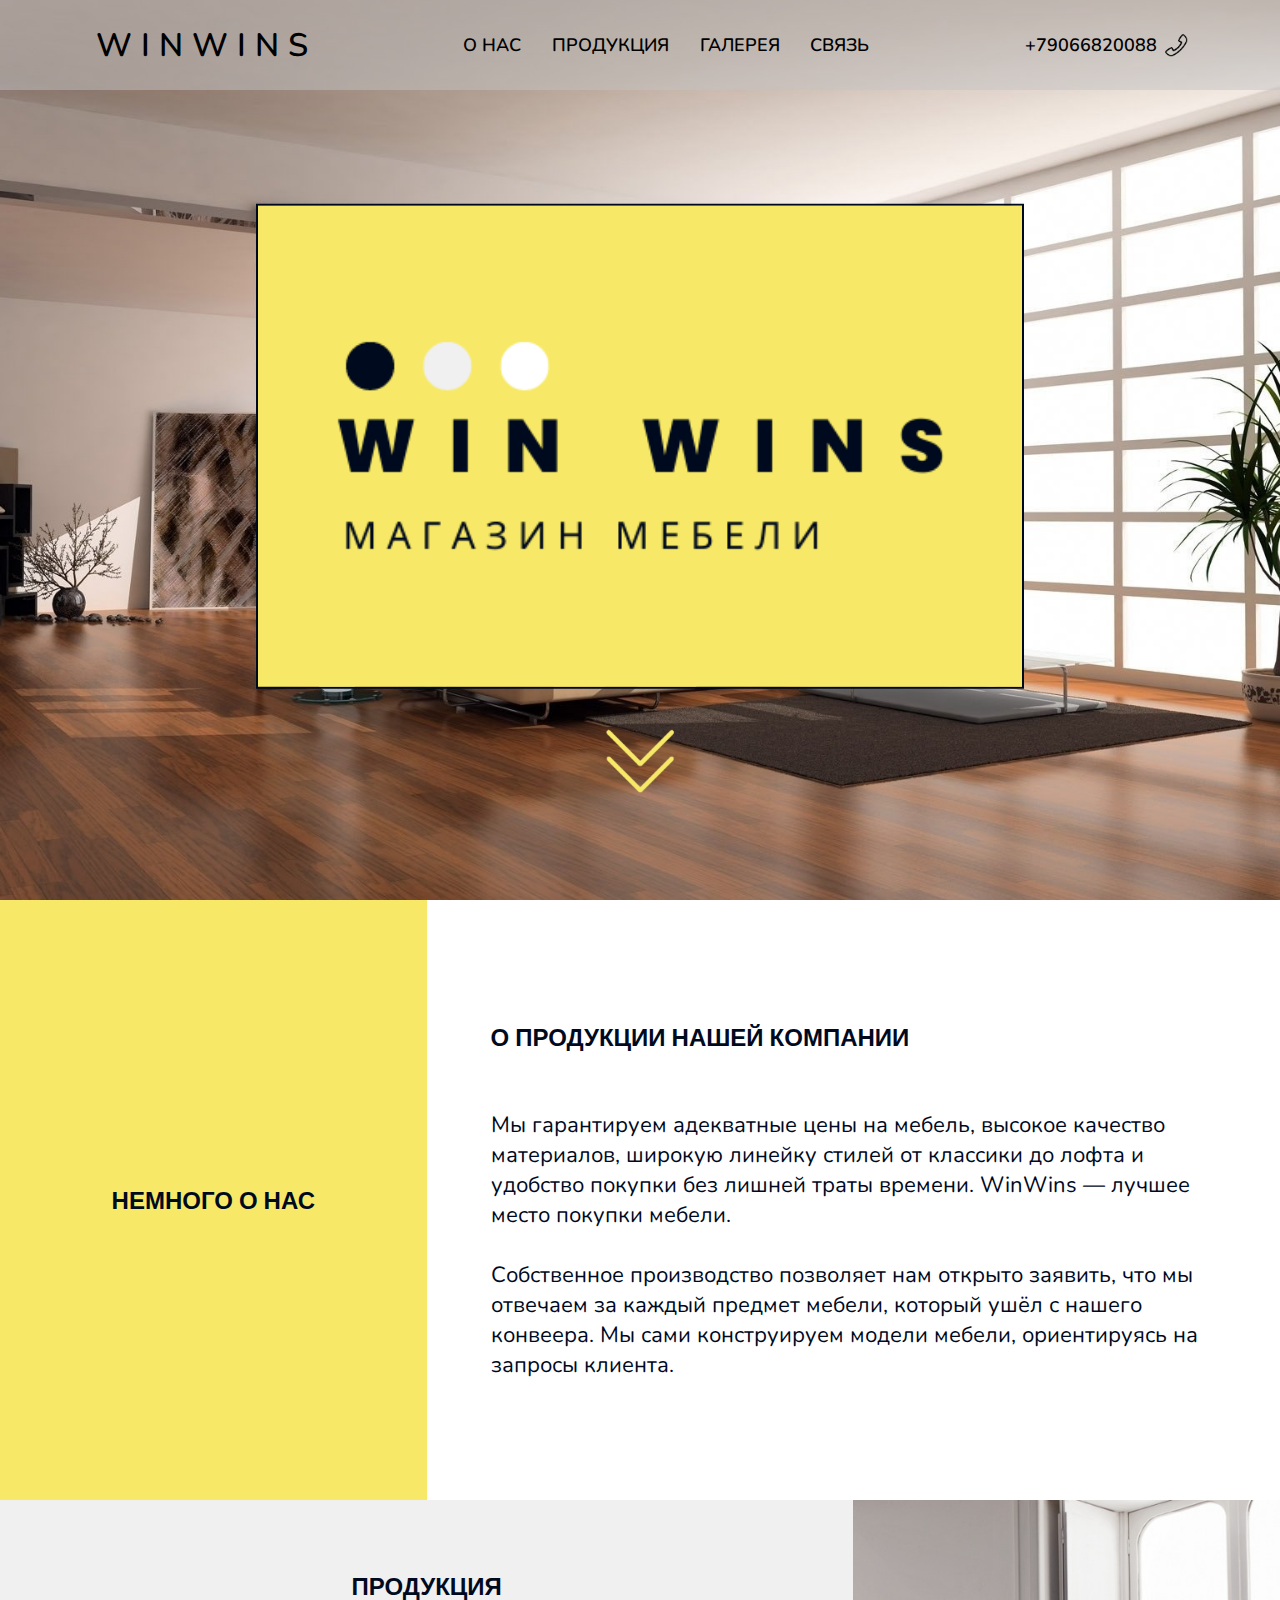
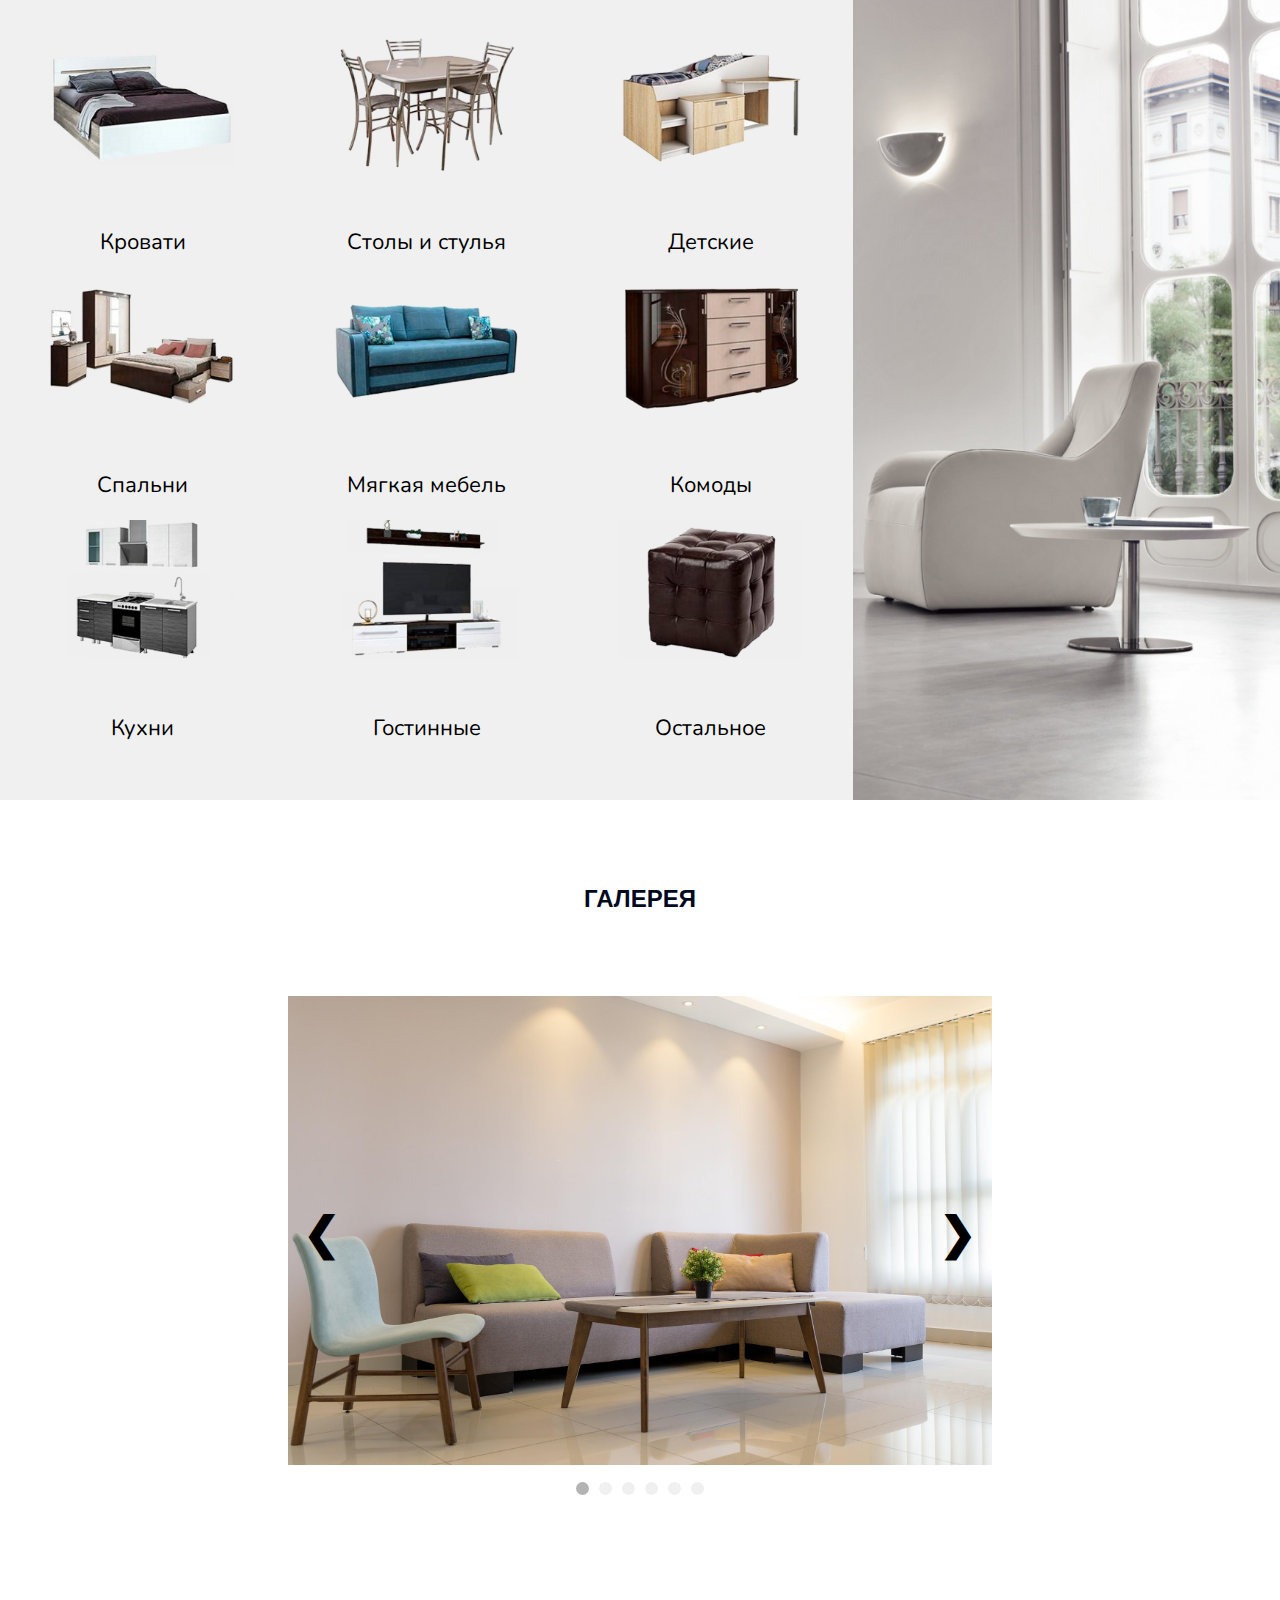
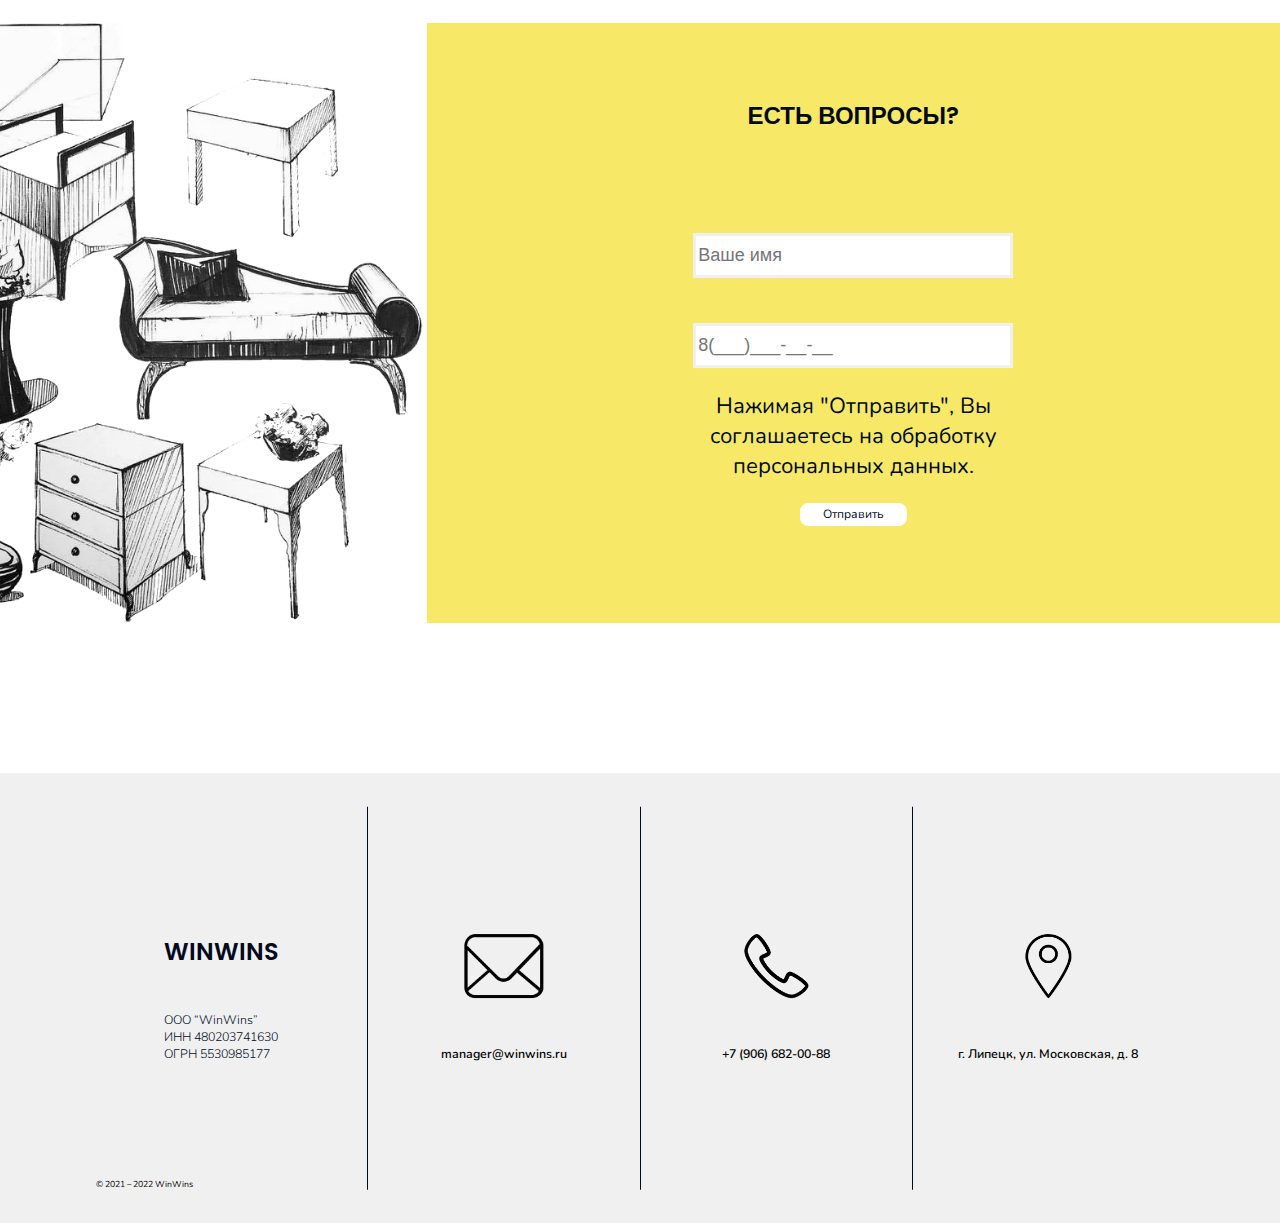
<file: index.html>
<!DOCTYPE html>
<html lang="ru">

<head>
    <meta charset="UTF-8">
    <meta http-equiv="X-UA-Compatible" content="IE=edge">
    <link rel="icon" type="image/png" sizes="32x32" href="img/icon.png">
    <link rel="stylesheet" href="css/style.css">
    <link rel="preconnect" href="https://fonts.googleapis.com">
    <link rel="preconnect" href="https://fonts.gstatic.com" crossorigin>
    <link href="https://fonts.googleapis.com/css2?family=Nunito:wght@300;600;700&family=Poppins:wght@600&display=swap" rel="stylesheet">
    <title>WinWins</title>

</head>

<body>

    <header>

        <div class="header__menu position__middle">
            <div class="header__menu__logo"><a href="/">W I N  W I N S</a></div>
            <nav>
                <a class="header__menu__nav" href="#scroll-1">О НАС</a>
                <a class="header__menu__nav" href="#scroll-2">ПРОДУКЦИЯ</a>
                <a class="header__menu__nav" href="#scroll-3">ГАЛЕРЕЯ</a>
                <a class="header__menu__nav" href="#scroll-4">СВЯЗЬ</a>
            </nav>
            <div class="header__menu__phone">
                <div class="header__menu__phone__text"><a href="tel:+79066820088">+79066820088</a></div>
                <div class="header__menu__phone__img"><img src="img/headerphone.png" alt="headerphone.png"></div>
            </div>                        
        </div>
        
    </header>

    <div class="intro">
        <div class="intro__logo position__middle">
            <img src="img/logo_intro.png" alt="logo_intro.png">
        </div> 
        <a class="intro__scrolldown position__middle" href="#scroll-1">
            <img src="img/scrolldown.png" alt="scrolldown.png">
        </a>
    </div>
    
    <main id="scroll-1">
        <div class="about">
            <div class="about__yellow">
                <div class="about__yellow__content position__middle heading">НЕМНОГО О НАС</div>
            </div>
            <div class="about__white">
                <div class="about__white__content position__middle">
                    <div class="about__white__content__head heading">О ПРОДУКЦИИ НАШЕЙ КОМПАНИИ</div>
                    <div class="about__white__content__text">Мы гарантируем адекватные цены на мебель, высокое качество материалов, широкую линейку стилей от классики до лофта и удобство покупки без лишней траты времени. WinWins — лучшее место покупки мебели.
                        <br><br>Собственное производство позволяет нам открыто заявить, что мы отвечаем за каждый предмет мебели, который ушёл с нашего конвеера. Мы сами конструируем модели мебели, ориентируясь на запросы клиента.</div>
                </div>
            </div>
        </div>

        <div class="production" id="scroll-2">
            <div class="production__goods">
                <div class="production__goods__content position__middle">
                    <div class="production__goods__content__head heading"><p class="position__middle">ПРОДУКЦИЯ</p></div>
                    <div class="production__goods__content__goods">

                        <a class="goods__block" href="category.php?cat=1">
                            <div class="goods__block__image"><img src="img/mebel/1.jpg" alt="1.jpg"></div>
                            <div class="goods__block__text">Кровати</div>
                        </a>
                        <a class="goods__block" href="category.php?cat=2">
                            <div class="goods__block__image"><img src="img/mebel/2.jpg" alt="2.jpg"></div>
                            <div class="goods__block__text">Столы и стулья</div>
                        </a>
                        <a class="goods__block" href="category.php?cat=3">
                            <div class="goods__block__image"><img src="img/mebel/3.jpg" alt="3.jpg"></div>
                            <div class="goods__block__text">Детские</div>
                        </a>
                        <a class="goods__block" href="category.php?cat=4">
                            <div class="goods__block__image"><img src="img/mebel/4.jpg" alt="4.jpg"></div>
                            <div class="goods__block__text">Спальни</div>
                        </a>
                        <a class="goods__block" href="category.php?cat=5">
                            <div class="goods__block__image"><img src="img/mebel/5.jpg" alt="5.jpg"></div>
                            <div class="goods__block__text">Мягкая мебель</div>
                        </a>
                        <a class="goods__block" href="category.php?cat=6">
                            <div class="goods__block__image"><img src="img/mebel/6.jpg" alt="6.jpg"></div>
                            <div class="goods__block__text">Комоды</div>
                        </a>
                        <a class="goods__block" href="category.php?cat=7">
                            <div class="goods__block__image"><img src="img/mebel/7.jpg" alt="7.jpg"></div>
                            <div class="goods__block__text">Кухни</div>
                        </a>
                        <a class="goods__block" href="category.php?cat=8">
                            <div class="goods__block__image"><img src="img/mebel/8.jpg" alt="8.jpg"></div>
                            <div class="goods__block__text">Гостинные</div>
                        </a>
                        <a class="goods__block goods__block_9" href="category.php?cat=9">
                            <div class="goods__block__image"><img src="img/mebel/9.jpg" alt="9.jpg"></div>
                            <div class="goods__block__text">Остальное</div>
                        </a>

                    </div>
                </div>
            </div>
            <div class="production__image"></div>
        </div>

        <div class="gallery" id="scroll-3">
            

            <div class="gallery__sign">
                <div class="gallery__sign__head position__middle heading">ГАЛЕРЕЯ</div>
            </div>

            <div class="gallery__slider">
                <div class="gallery__slider__wrap">
                    <div class="slide"><img src="/img/slider/1.jpg" alt="1.jpg" style="width: 100%;"></div>
                    <div class="slide"><img src="/img/slider/2.jpg" alt="2.jpg" style="width: 100%;"></div>
                    <div class="slide"><img src="/img/slider/3.jpg" alt="3.jpg" style="width: 100%;"></div>
                    <div class="slide"><img src="/img/slider/4.jpg" alt="4.jpg" style="width: 100%;"></div>
                    <div class="slide"><img src="/img/slider/5.jpg" alt="5.jpg" style="width: 100%;"></div>
                    <div class="slide"><img src="/img/slider/6.jpg" alt="6.jpg" style="width: 100%;"></div>
                    <a class="prev" onclick="plusSlides(-1)">&#10094</a>
                    <a class="next" onclick="plusSlides(1)">&#10095</a>
                </div>
            </div>

            

            <div class="gallery__button" id="scroll-4">
                <div class="gallery__button__dots">
                    <span class="dot" onclick="currentSlide(1)"></span>
                    <span class="dot" onclick="currentSlide(2)"></span>
                    <span class="dot" onclick="currentSlide(3)"></span>
                    <span class="dot" onclick="currentSlide(4)"></span>
                    <span class="dot" onclick="currentSlide(5)"></span>
                    <span class="dot" onclick="currentSlide(6)"></span>
                </div>
            </div>

            
            <script src="js/script.js"></script>
        </div>

        <div class="callme">
            <div class="callme__picture"></div>
            <div class="callme__yellow">
                <form class="callme__yellow__inner position__middle" action="callme_form.php" method="POST">
                    <div class="callme__yellow__inner__head"><div class="callme__yellow__inner__head__content heading">ЕСТЬ ВОПРОСЫ?</div></div>
                    <div class="callme__yellow__inner__forms">
                        <div class="callme__yellow__inner__forms__form">
                            <input required type="text" name="callme_name" class="callme__yellow__inner__forms__form__input" placeholder="Ваше имя" pattern="^[А-Яа-яЁё]+$" title="Используйте кириллические буквы">
                            <!--<label for="" class="callme__yellow__inner__forms__form__label">Ваше имя</label>-->
                        </div>

                        <div class="callme__yellow__inner__forms__form separator"><!--Разделитель между формами--></div>

                        <div class="callme__yellow__inner__forms__form">
                            <input required type="text" name="callme_phone" class="callme__yellow__inner__forms__form__input" placeholder="8(___)___-__-__" pattern="[0-9]{10,11}" title="Введите номер телефона (без знака плюс)">
                            <!--<label for="" class="callme__yellow__inner__forms__form__label">+7(___)___-__-__</label>-->
                        </div>
                    </div>
                    <div class="callme__yellow__inner__text"><div class="callme__yellow__inner__text__content position__middle">Нажимая "Отправить", Вы соглашаетесь на обработку персональных данных.</div></div>
                    <div class="callme__yellow__inner__send"><div class="callme__yellow__inner__send__content"><button type="submit" class="callme__yellow__inner__send__content__button"><div class="callme__yellow__inner__send__content__button__text position__middle">Отправить</div></button></div></div>
                </form>
            </div>
        </div>

    </main>

    <footer>
        <div class="footer__empty"></div>
        <div class="footer__gray">

            <div class="footer__gray__content position__middle">

                <div class="footer__gray__content__element"> <a href="authorization.php">© 2021 – 2022 WinWins</a>
                    <div class="footer__gray__content__element__inner footer__gray__content__element__inner_left position__middle">
                        <div class="inner__first inner__first_left heading">WINWINS</div>
                        <div class="inner__second inner__second_left">ООО “WinWins”<br>ИНН 480203741630<br>ОГРН 5530985177</div>
                    </div>
                </div>

                <div class="footer__gray__content__vline"></div>

                <div class="footer__gray__content__element" id="width_hide">
                    <div class="footer__gray__content__element__inner position__middle">
                        <div class="inner__first"><img src="img/footer_2.png" alt="footer_2.png"></div>
                        <div class="inner__second"><a href="mailto:manager@winwins.ru">manager@winwins.ru</a></div>
                    </div>
                </div>

                <div class="footer__gray__content__vline"></div>

                <div class="footer__gray__content__element">
                    <div class="footer__gray__content__element__inner position__middle">
                        <div class="inner__first"><img src="img/footer_3.png" alt="footer_3.png"></div>
                        <div class="inner__second"><a href="tel:+79066820088">+7 (906) 682-00-88</a></div>
                    </div>
                </div>

                <div class="footer__gray__content__vline" id="width_hide"></div>

                <div class="footer__gray__content__element" id="width_hide">
                    <div class="footer__gray__content__element__inner position__middle">
                        <div class="inner__first"><img src="img/footer_4.png" alt="footer_4.png"></div>
                        <div class="inner__second"><a href="https://yandex.ru/maps/-/CCUJ5SqYgB" target="_blank">г. Липецк, ул. Московская, д. 8</a></div>
                    </div>
                </div>

            </div>

        </div>
    </footer>

</body>

</html>
</file>
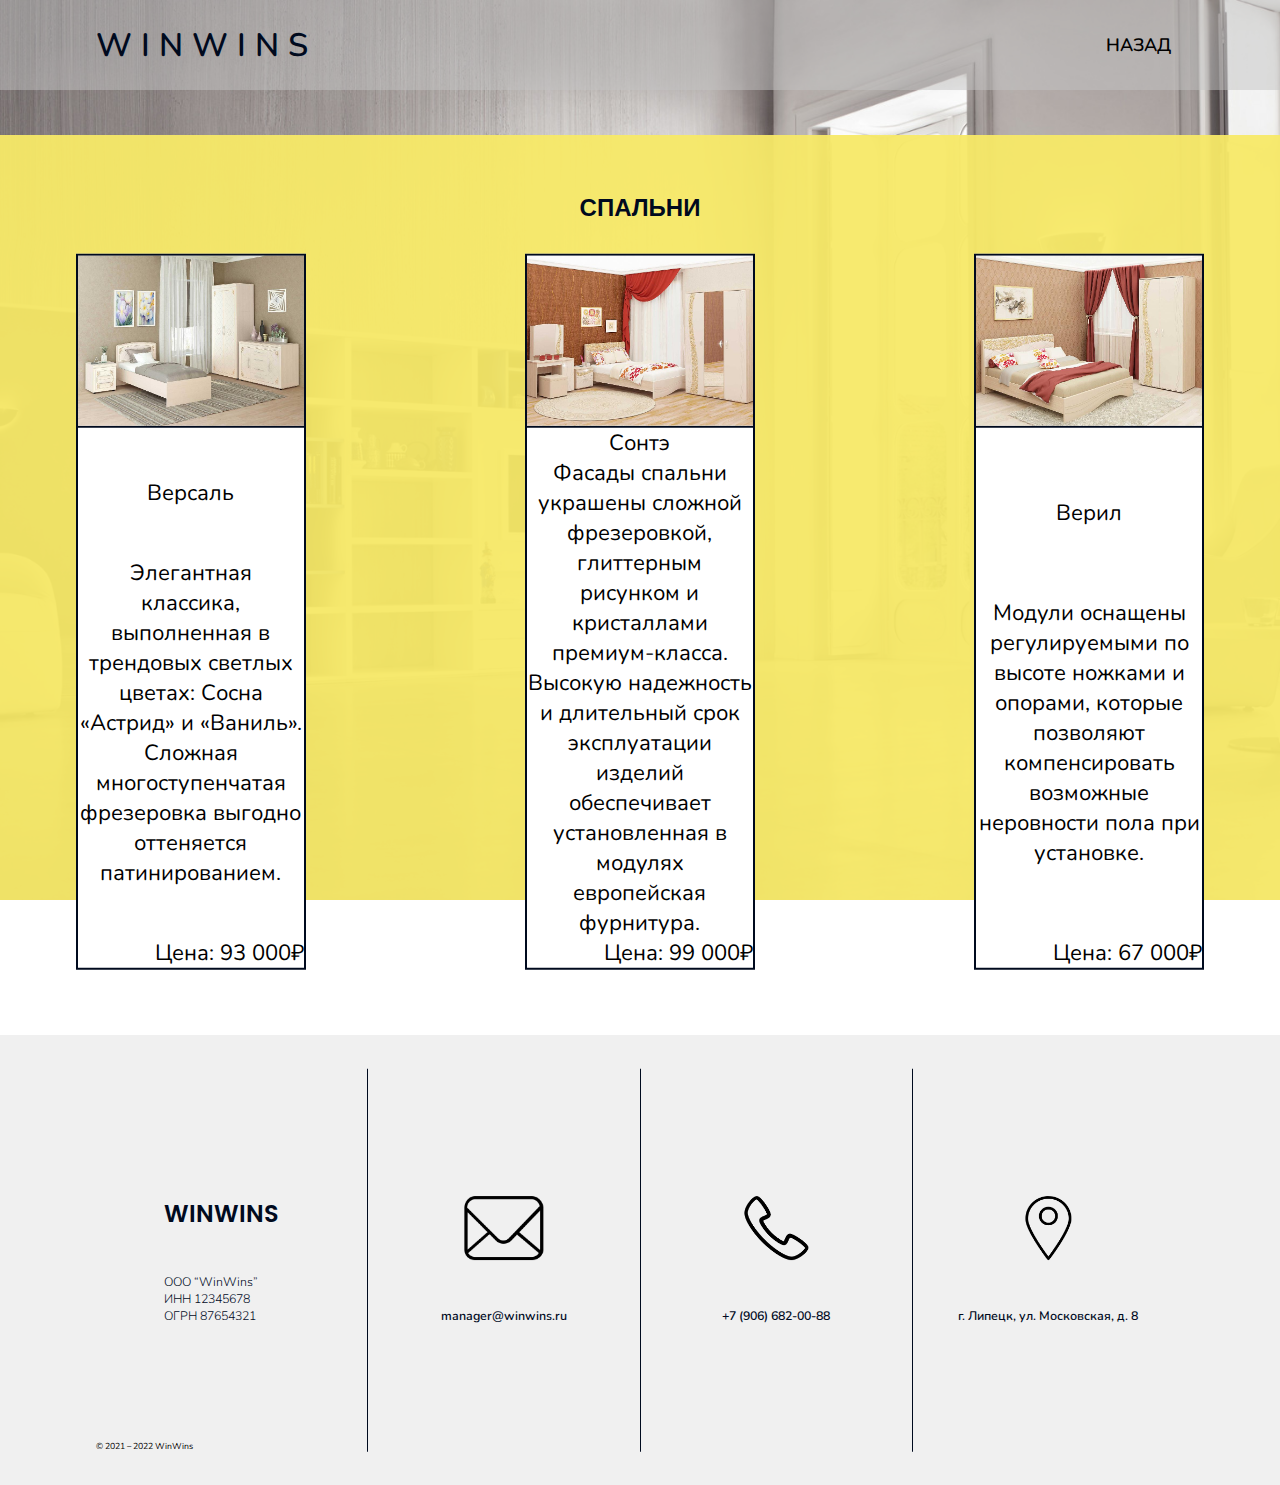
<file: zfurniture_4.html>
<!DOCTYPE html>
<html lang="ru">

<head>
    <meta charset="UTF-8">
    <meta http-equiv="X-UA-Compatible" content="IE=edge">
    <link rel="icon" type="image/png" sizes="32x32" href="img/icon.png">
    <link rel="stylesheet" href="css/style.css">
    <link rel="preconnect" href="https://fonts.googleapis.com">
    <link rel="preconnect" href="https://fonts.gstatic.com" crossorigin>
    <link href="https://fonts.googleapis.com/css2?family=Nunito:wght@300;600;700&family=Poppins:wght@600&display=swap" rel="stylesheet">
    <title>Спальни</title>
    <script src="http://ajax.googleapis.com/ajax/libs/jquery/1.9.1/jquery.min.js"></script>
</head>

<body>
    
    <header>

        <div class="header__menu position__middle">
            <div class="header__menu__logo">W I N  W I N S</div>
            
            <nav><a class="header__menu__nav" href="http://diplomniysait2/#scroll-2">НАЗАД</a> </nav>                
        </div>
        
    </header>

    <div class="intro">
   
    <main>
        <div class="margintop"></div>
        <div class="callme">
            <div class="callme__yellow">
                <div class="production__goods__content position__middle">
                    <div class="production__goods__content__head heading"><p class="position__middle">СПАЛЬНИ</p></div>
                    <div class="production__goods__content__goods">

                        <a class="goods__block">
                            <div class="goods__block__image"><img src="img/furn/sp1.jpg" alt="sp1.jpg"></div>
                            <div class="goods__block__text2">Версаль</div>
                            <div class="goods__block__text3">Элегантная классика, выполненная в трендовых светлых цветах: Сосна «Астрид» и «Ваниль». Сложная многоступенчатая фрезеровка выгодно оттеняется патинированием.</div>
                            <div class="goods__block__text4">Цена: 93 000₽</div>
                        </a>
                        <a class="goods__block">
                            <div class="goods__block__image"><img src="img/furn/sp2.jpg" alt="sp2.jpg"></div>
                            <div class="goods__block__text2">Сонтэ</div>
                            <div class="goods__block__text3">Фасады спальни украшены сложной фрезеровкой, глиттерным рисунком и кристаллами премиум-класса. Высокую надежность и длительный срок эксплуатации изделий обеспечивает установленная в модулях европейская фурнитура.</div>
                            <div class="goods__block__text4">Цена: 99 000₽</div>
                        </a>
                        <a class="goods__block">
                            <div class="goods__block__image"><img src="img/furn/sp3.jpg" alt="sp3.jpg"></div>
                            <div class="goods__block__text2">Верил</div>
                            <div class="goods__block__text3">Модули оснащены регулируемыми по высоте ножками и опорами, которые позволяют компенсировать возможные неровности пола при установке.</div>
                            <div class="goods__block__text4">Цена: 67 000₽</div>
                        </a>
                        
                        
                    </div>
                </div>
            </div>
            
        </div>
    </main>

    <footer>
        <div class="footer__empty"></div>
        <div class="footer__gray">

            <div class="footer__gray__content position__middle">

                <div class="footer__gray__content__element"> <a href="authorization.php">© 2021 – 2022 WinWins</a>
                    <div class="footer__gray__content__element__inner footer__gray__content__element__inner_left position__middle">
                        <div class="inner__first inner__first_left heading">WINWINS</div>
                        <div class="inner__second inner__second_left">ООО “WinWins”<br>ИНН 12345678<br>ОГРН 87654321</div>
                    </div>
                </div>

                <div class="footer__gray__content__vline"></div>

                <div class="footer__gray__content__element" id="width_hide">
                    <div class="footer__gray__content__element__inner position__middle">
                        <div class="inner__first"><img src="img/footer_2.png" alt="footer_2.png"></div>
                        <div class="inner__second">manager@winwins.ru</div>
                    </div>
                </div>

                <div class="footer__gray__content__vline"></div>

                <div class="footer__gray__content__element">
                    <div class="footer__gray__content__element__inner position__middle">
                        <div class="inner__first"><img src="img/footer_3.png" alt="footer_3.png"></div>
                        <div class="inner__second">+7 (906) 682-00-88</div>
                    </div>
                </div>

                <div class="footer__gray__content__vline" id="width_hide"></div>

                <div class="footer__gray__content__element" id="width_hide">
                    <div class="footer__gray__content__element__inner position__middle">
                        <div class="inner__first"><img src="img/footer_4.png" alt="footer_4.png"></div>
                        <div class="inner__second">г. Липецк, ул. Московская, д. 8</div>
                    </div>
                </div>

            </div>

        </div>
    </footer>



    <style>
        
        /* Стилизация */
        .callme {height: 85vh;}
        .goods__block {background-color: white; border: 2px solid #000A1E; height: auto; width: 20%; display: flex; justify-content: space-between; flex-flow: column wrap;} 
        .goods__block:hover {text-decoration: none; width: 25%;}
        .goods__block__image {height: auto; border-bottom: 2px solid #000A1E; width: 100%;}
        .goods__block__image img {height: auto; display: block; margin-left: auto;margin-right: auto}
        .footer__empty {height: 15vh;}
        
        /* Текст */
        .goods__block__text2, .goods__block__text3 {text-align: center; width: 100%;}
        .goods__block__text4 {text-align: right; width: 100%;}
        /* Предотвращение хайда ссылки "На главную" */
        .header__menu__nav {display: inline;}
        /* Замена бэкграунта "На главную" */
        .intro {height: 100vh; background: url("img/intere-dizayn-belyy-kreslo.jpg") center no-repeat; background-size: cover; }
        .margintop {height: 15vh;}
        /* Боковые блоки 
        .callme__picture {position: relative; width: 33.33%; background: #FFF; background-size: cover;}*/
        /* Центральный блок */
        .callme__yellow {width: 100%; position: relative; background-color: rgba(247, 233, 103, 0.95);}
        /* Боковые картинки 
        .callme__picture img {max-width: 90%; margin-left: 5%;height: auto;}*/
        
        @media screen and (max-aspect-ratio: 1/1){
            body {font-size: 2vh;}
            /*.callme__picture {width: 25%;}
            .callme__yellow {width: 75%;}*/
            .callme {height: 140vh;}
            .callme__yellow {}
            .goods__block {width: 40%;}
            .goods__block:hover {width: 40%;}
            .header__menu__logo {}
        }
    </style>
</body>

</html>
</file>
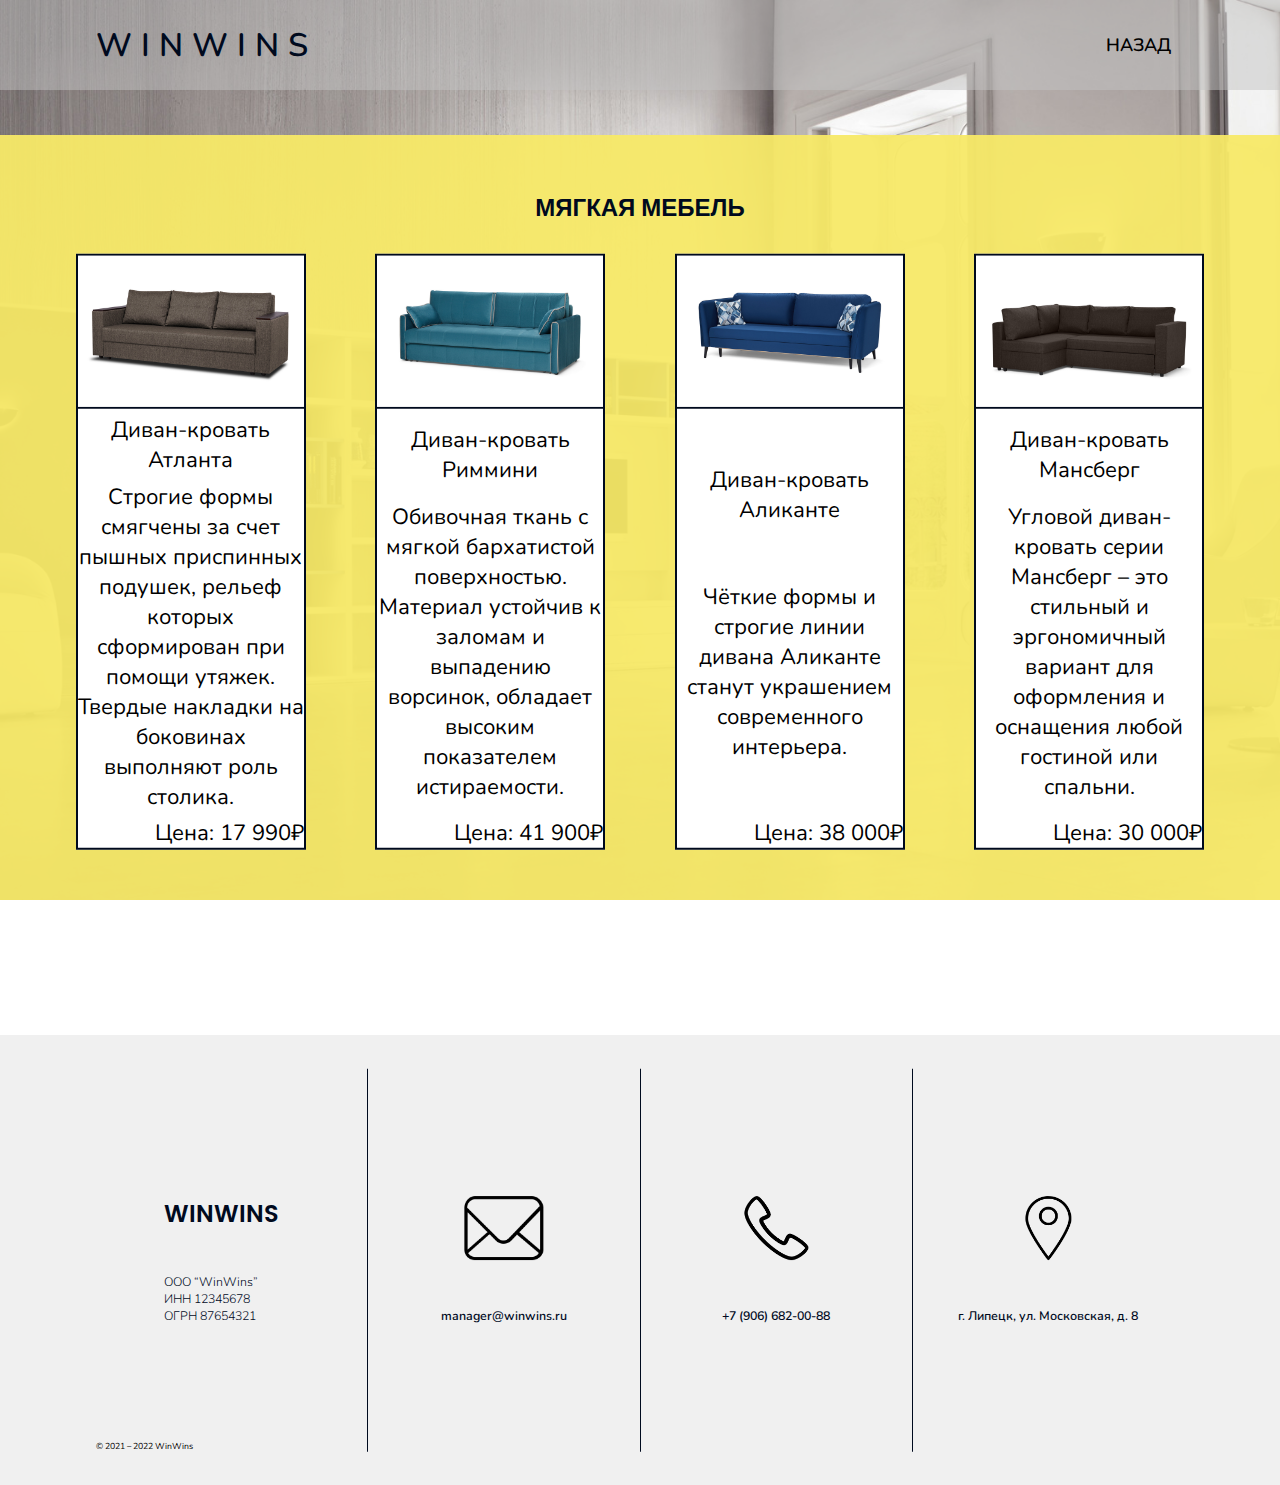
<file: zfurniture_5.html>
<!DOCTYPE html>
<html lang="ru">

<head>
    <meta charset="UTF-8">
    <meta http-equiv="X-UA-Compatible" content="IE=edge">
    <link rel="icon" type="image/png" sizes="32x32" href="img/icon.png">
    <link rel="stylesheet" href="css/style.css">
    <link rel="preconnect" href="https://fonts.googleapis.com">
    <link rel="preconnect" href="https://fonts.gstatic.com" crossorigin>
    <link href="https://fonts.googleapis.com/css2?family=Nunito:wght@300;600;700&family=Poppins:wght@600&display=swap" rel="stylesheet">
    <title>Мягкая мебель</title>
    <script src="http://ajax.googleapis.com/ajax/libs/jquery/1.9.1/jquery.min.js"></script>
</head>

<body>
    
    <header>

        <div class="header__menu position__middle">
            <div class="header__menu__logo">W I N  W I N S</div>
            
            <nav><a class="header__menu__nav" href="http://diplomniysait2/#scroll-2">НАЗАД</a> </nav>                
        </div>
        
    </header>

    <div class="intro">
   
    <main>
        <div class="margintop"></div>
        <div class="callme">
            <div class="callme__yellow">
                <div class="production__goods__content position__middle">
                    <div class="production__goods__content__head heading"><p class="position__middle">МЯГКАЯ МЕБЕЛЬ</p></div>
                    <div class="production__goods__content__goods">

                        <a class="goods__block">
                            <div class="goods__block__image"><img src="img/furn/mmeb1.jpg" alt="mmeb1.jpg"></div>
                            <div class="goods__block__text2">Диван-кровать Атланта</div>
                            <div class="goods__block__text3">Строгие формы смягчены за счет пышных приспинных подушек, рельеф которых сформирован при помощи утяжек. Твердые накладки на боковинах выполняют роль столика.</div>
                            <div class="goods__block__text4">Цена: 17 990₽</div>
                        </a>
                        <a class="goods__block">
                            <div class="goods__block__image"><img src="img/furn/mmeb2.jpg" alt="mmeb2.jpg"></div>
                            <div class="goods__block__text2">Диван-кровать Риммини</div>
                            <div class="goods__block__text3">Обивочная ткань с мягкой бархатистой поверхностью. Материал устойчив к заломам и выпадению ворсинок, обладает высоким показателем истираемости.</div>
                            <div class="goods__block__text4">Цена: 41 900₽</div>
                        </a>
                        <a class="goods__block">
                            <div class="goods__block__image"><img src="img/furn/mmeb3.jpg" alt="mmeb3.jpg"></div>
                            <div class="goods__block__text2">Диван-кровать Аликанте</div>
                            <div class="goods__block__text3">Чёткие формы и строгие линии дивана Аликанте станут украшением современного интерьера.</div>
                            <div class="goods__block__text4">Цена: 38 000₽</div>
                        </a>
                        <a class="goods__block">
                            <div class="goods__block__image"><img src="img/furn/mmeb4.jpg" alt="mmeb4.jpg"></div>
                            <div class="goods__block__text2">Диван-кровать Мансберг</div>
                            <div class="goods__block__text3">Угловой диван-кровать серии Мансберг – это стильный и эргономичный вариант для оформления и оснащения любой гостиной или спальни.</div>
                            <div class="goods__block__text4">Цена: 30 000₽</div>
                        </a>
                        
                    </div>
                </div>
            </div>
            
        </div>
    </main>

    <footer>
        <div class="footer__empty"></div>
        <div class="footer__gray">

            <div class="footer__gray__content position__middle">

                <div class="footer__gray__content__element"> <a href="authorization.php">© 2021 – 2022 WinWins</a>
                    <div class="footer__gray__content__element__inner footer__gray__content__element__inner_left position__middle">
                        <div class="inner__first inner__first_left heading">WINWINS</div>
                        <div class="inner__second inner__second_left">ООО “WinWins”<br>ИНН 12345678<br>ОГРН 87654321</div>
                    </div>
                </div>

                <div class="footer__gray__content__vline"></div>

                <div class="footer__gray__content__element" id="width_hide">
                    <div class="footer__gray__content__element__inner position__middle">
                        <div class="inner__first"><img src="img/footer_2.png" alt="footer_2.png"></div>
                        <div class="inner__second">manager@winwins.ru</div>
                    </div>
                </div>

                <div class="footer__gray__content__vline"></div>

                <div class="footer__gray__content__element">
                    <div class="footer__gray__content__element__inner position__middle">
                        <div class="inner__first"><img src="img/footer_3.png" alt="footer_3.png"></div>
                        <div class="inner__second">+7 (906) 682-00-88</div>
                    </div>
                </div>

                <div class="footer__gray__content__vline" id="width_hide"></div>

                <div class="footer__gray__content__element" id="width_hide">
                    <div class="footer__gray__content__element__inner position__middle">
                        <div class="inner__first"><img src="img/footer_4.png" alt="footer_4.png"></div>
                        <div class="inner__second">г. Липецк, ул. Московская, д. 8</div>
                    </div>
                </div>

            </div>

        </div>
    </footer>



    <style>
        
        /* Стилизация */
        .callme {height: 85vh;}
        .goods__block {background-color: white; border: 2px solid #000A1E; height: auto; width: 20%; display: flex; justify-content: space-between; flex-flow: column wrap;} 
        .goods__block:hover {text-decoration: none; width: 25%;}
        .goods__block__image {height: auto; border-bottom: 2px solid #000A1E; width: 100%;}
        .goods__block__image img {height: auto; display: block; margin-left: auto;margin-right: auto}
        .footer__empty {height: 15vh;}
        
        /* Текст */
        .goods__block__text2, .goods__block__text3 {text-align: center; width: 100%;}
        .goods__block__text4 {text-align: right; width: 100%;}
        /* Предотвращение хайда ссылки "На главную" */
        .header__menu__nav {display: inline;}
        /* Замена бэкграунта "На главную" */
        .intro {height: 100vh; background: url("img/intere-dizayn-belyy-kreslo.jpg") center no-repeat; background-size: cover; }
        .margintop {height: 15vh;}
        /* Боковые блоки 
        .callme__picture {position: relative; width: 33.33%; background: #FFF; background-size: cover;}*/
        /* Центральный блок */
        .callme__yellow {width: 100%; position: relative; background-color: rgba(247, 233, 103, 0.95);}
        /* Боковые картинки 
        .callme__picture img {max-width: 90%; margin-left: 5%;height: auto;}*/
        
        @media screen and (max-aspect-ratio: 1/1){
            body {font-size: 2vh;}
            /*.callme__picture {width: 25%;}
            .callme__yellow {width: 75%;}*/
            .callme {height: 150vh;}
            .callme__yellow {}
            .goods__block {width: 40%;}
            .goods__block:hover {width: 40%;}
        }
    </style>
</body>

</html>
</file>
<file: css/style.css>
/* !Обнуления */
body,
h1,
h2,
h3,
h4,
p,
ul[class],
ol[class],
li,
figure,
figcaption,
blockquote,
dl,
dd {
  margin: 0;
  padding: 0;
}

html {
    scroll-behavior: smooth;
}

a {
    color: #000 !important;
    text-decoration: none
  }
body {
    font-family: 'Nunito', sans-serif;
    font-size: 2.45vh;
    color: #000A1E;
}
@media screen and (min-aspect-ratio: 2/1){
    body {font-size: 3vh;}
}

h1, h2, h3, h4, h5, h6, header, menu, main, footer {
    margin: 0;
}

*,
*:before,
*:after {
    box-sizing: border-box;
}
/* |Обнуление кнопки */
button {
    padding: 0;
    border: none;
    font: inherit;
    color: inherit;
    background-color: transparent;
    /* отображаем курсор в виде руки при наведении */
    cursor: pointer;
  }
/* |Позиционирование */
.position__middle {
    position: absolute;               
    top: 50%;
    left: 50%;
    margin-right: -50%;
    transform: translate(-50%, -50%);
}
/* |Заголовки */
.heading {
    font-size: 1.875vw; /* ЛУЧШЕ ПРИВЯЗАТЬ К ВЫСОТЕ! */
    font-family: 'Poppins', sans-serif;
    font-weight: 600;
}
@media screen and (max-aspect-ratio: 1/1){
    .heading {font-size: 8vw;}
}
/* |Скрытие элементов для узких экранов */
@media screen and (max-aspect-ratio: 1/1){
#width_hide {display: none;}
}
/* !Header-меню */
/* Серая область */
header {
    position: absolute;

    height: 10vh;
    width: 100%;

    background-color: rgba(196, 196, 196, 0.5);
}
/* Блок внутри области */
.header__menu {
    width: 85%;

    display: flex;
    justify-content: space-between;
    align-items: center;

    font-weight: 600;
    /*font-family: 'Nunito', sans-serif; (уже применено)*/
}
.header__menu__logo {
    font-size: 3.6vh;
}
nav {
   font-size: 2vh;
}
.header__menu__nav {
    margin: 0 2vw; 

    position: relative;
}
.header__menu__phone {
    display: flex;    
    position: relative;
}
.header__menu__phone__text {
    font-size: 2vh;
    margin-right: 2.135vw;
}
.header__menu__phone__img {
    width: auto;
    height: 2.4vh;

    position: absolute;               
    top: 50%;
    left: 95%;
    margin-right: -50%;
    transform: translate(-50%, -50%);
}
.header__menu__phone__img img {
    /* width: 100%; (уже применено)*/
    height: 100%;
}
/* Нижнее подчёркивание ссылок при наведении */
.header__menu__nav:after {
    content: "";
    display: block;
    width: 100%;
    height: 6px;
    opacity: 0;

    background-color: rgba(247, 233, 103, 0.44);
    position: absolute;
    top: 100%;
    left: 0;
    z-index: 1;

    transition: opacity 0.17s linear;
}
.header__menu__nav:hover:after, .header__menu__phone__text:hover:after {
    opacity: 1;
}
/* Адаптация */
/* Когда ширины мало */
@media screen and (max-aspect-ratio: 100/68){ 
    .header__menu__nav {margin: 0 1vw;}
}
@media screen and (max-aspect-ratio: 100/78){ 
    .header__menu__nav {display: none;}
    .header__menu__logo {font-size: 4.5vw;}
    .header__menu__phone__text {font-size: 3.1vw; margin-left: -10%;}
    .header__menu__phone__img {height: 3.4vh;}
}
/* Под мобильные экраны */
@media screen and (max-aspect-ratio: 72/100){ 
    .header__menu {width: 90%;}
    .header__menu__logo {font-size: 4.5vw;}
    .header__menu__phone__text {font-size: 3.7vw; margin-left: 0%;}
    .header__menu__phone__img {display: none;}
}

/* !Заглавная картинка */
.intro {
    
    height: 100vh;
    
    background: url("../img/intro.jpg") center no-repeat;
    background-size: cover;
    display: flex;
    flex-direction: column;
}
.intro__scrolldown {
    top: 85%;
    display: block;
    
}
.intro__logo img {
    border: 2px solid #000A1E;
    width: 40vh;
}
.intro__scrolldown img {
    height: 7vh;
}
@media screen and (max-aspect-ratio: 100/68){
    .intro__logo img {width: 60vw;}
    .intro__scrolldown {}
}
/* !Блок "О нас" */
.about {
    height: 66.67vh;
    display: flex;
}
.about__yellow {    
    height: 100%;
    width: 33.33%;

    background-color: #F7E967;

    position: relative;
}

.about__white {
    height: 100%;
    width: 66.67%;

    background-color: #FFF;
    position: relative;
}
.about__white__content {
    width: 85%;
    height: 60%;
    
}
.about__white__content__head {
    height: 37.5%;

    display: flex; 
}
.about__white__content__text {
    height: 62.5%;

    display: flex;
    align-items: flex-end;
}
/* Блоки в линию на узких экранах */
@media screen and (max-aspect-ratio: 1/1){
    .about {display: block; height: 100%;}
    .about__yellow {display: none;}
    .about__white {width: 100%; height: 100vh;}
    .about__white__content {height: 100%; text-align: center;}
    .about__white__content__head {align-items: center;}
    .about__white__content__text {align-items: center;} 
}
/*  !Блок "Продукция" */
.production {
    height: 100vh;
    display: flex;
}
.production__goods {
    width: 66.67%;
    text-align: center;

    position: relative;

    background-color: #F0F0F0;
}
.production__goods__content {
    height: 90%;
    width: 90%;
    
}
.production__goods__content__head {
    height: 10%;
    position: relative;
    
}
.production__goods__content__goods {
    height: 90%;
    display: flex;
    justify-content: space-between;
    flex-wrap: wrap;
    
}
.goods__block {
    display: block;

    width: 24%;
    height: 29.5%;
    margin: 1%;
}
.goods__block:hover {
    text-decoration: underline;
    width: 24.5%;
    transition: 0.17s;
}
.goods__block:not(:hover) {
    transition: 0.17s;
}
.goods__block__image {
    height: 90%;

}
.goods__block__image img {

    max-width: 100%;
    height: auto;
    vertical-align: center;
}
.goods__block__text {
    height: 10%;

}
/*  Картинка справа */
.production__image {
    width: 33.33%;

    background: url("../img/intere-dizayn-belyy-kreslo.jpg") right no-repeat;
    background-size: cover;
}
/* Параметры для узких экранов */
@media screen and (max-aspect-ratio: 1/1){
    .production {}
    .goods__block {width: 42%; height: 16%;}
    .goods__block:hover {text-decoration: none; width: 42%;}
    .production__goods {width: 85%;}
    .production__goods__content {height: 95%;}
    .production__image {width: 15%;}
    .goods__block__image img {max-width: auto; height: 100%;}
    .goods__block_9 {margin-left: auto;}
    .goods__block__text {font-size: 1.9vh;}
}
/*  !Блок "Галерея" */
.gallery {
        background-color: rgb(255, 255, 255);
}

.gallery__sign {
    height: 21.75vh;
    position: relative;

    background-color: #FFF;
}
.gallery__slider {
   /*height: 32.9vh;*/
   width: 95%;
   margin: 0 2.5% 0 2.5%;

    
    background-size: auto 100%;
}
.gallery__slider__wrap {
    max-width: 55vw;
    position: relative;
    margin: auto;
}
.prev, .next {
    cursor: pointer;
    position: absolute;
    top: 50%;
    width: auto;
    padding: 15px;
    margin-top: -45px;
    font-weight: bold;
    font-size: 45px;
    transition: 0.6s ease;
    border-radius: 0 3px 3px 0;
}
.next {
    right: 0;
    border-radius: 3px 0 0 3px;
}
.prev:hover, .next:hover {
    background-color: rgba(240,240,240,0.5);
}
.gallery__button__dots {
    text-align: center;
}
.dot {
    cursor: pointer;
    height: 13px;
    width: 13px;
    margin: 0 2px;
    background-color: #F0F0F0;
    border-radius: 50%;
    display: inline-block;
    transition: 0.6s ease;
}
.active, .dot:hover {
    background-color: #b4b4b4;
}
.gallery__button {
    height: 16.67vh;

    background-color: #FFF;
}

@media screen and (max-aspect-ratio: 1/1){
    .gallery__slider__wrap {max-width: 100vw;}
    .gallery__sign {height: 33.33vh;}
    /* .gallery__slider {height: 50vh;} */
    .gallery__button {height: 10vh;}
}
/*  !Блок "Перезвоним" */
.callme {
    height: 66.66vh;
    display: flex;
}
.callme__picture {
    width: 33.33%;

    background: url("../img/callback.png") right no-repeat;
    background-size: cover;
}
.callme__yellow {
    width: 66.67%;
    position: relative;

    background-color: #F7E967;
}
.callme__yellow__inner {
    height: 75%;
    width: 25vw;
    text-align: center;

}
.callme__yellow__inner__head {
    height: 30%;
    position: relative;
}
.callme__yellow__inner__head__content {

}
/* Блок форм */
.callme__yellow__inner__forms {
    height: 30%;
    
    display: flex;
    justify-content: center;
    flex-wrap: wrap;
    
}

.callme__yellow__inner__forms__form {
    width: 100%;
    height: 33.33%;

}
.separator {
    height: 33.34%;

}
.callme__yellow__inner__forms__form__input {
    height: 100%;
    width: 100%;
    font-size: 2vh;

    border: 3px solid #F0F0F0;

    background-color: #FFF;
}
.callme__yellow__inner__forms__form__input:hover {
    border: 2px solid #F0F0F0;
}
/* Блок текста */
.callme__yellow__inner__text {
    height: 30%;
    position: relative;
    
}
.callme__yellow__inner__text__content {
    
}
/* Блок кнопки */
.callme__yellow__inner__send {
    height: 10%;
    
}
.callme__yellow__inner__send__content {
    height: 100%;
    width: 100%;

}
.callme__yellow__inner__send__content__button {
    width: 33.33%;
    height: 50%;
    border-radius: 8.25px;
    border: 0px;
    position: relative;

    background-color: #FFF;
}
.callme__yellow__inner__send__content__button__text {
    width: 100%;
    height: auto;
    font-size: 1.343vh;
    
}
.callme__yellow__inner__send__content__button:hover {
    background-color: #F0F0F0;
}
/*  Адаптация */
@media screen and (max-aspect-ratio: 1/1){
    .callme {height: 80vh;}
    .callme__picture {width: 15%; background-position: center;}
    .callme__yellow {width: 85%;}
    .callme__yellow__inner {width: 50vw;}
    .callme__yellow__inner__head__content {font-size: 5.6vw;}
    .callme__yellow__inner__text__content {font-size: 3.8vw; font-weight: 600;}
    .callme__yellow__inner__send__content__button {width: 100%; height: 100%;}
    .callme__yellow__inner__send__content__button__text {font-size: 5vw;}
}
/*  !Блок "Footer" */
footer {
}
/* Белая область */
.footer__empty {
    height: 16.67vh;
    background-color: #FFF;
}
/* Серая область */
.footer__gray {
    height: 50vh;
    background-color: #F0F0F0;

    position: relative;
}
.footer__gray__content {
    width: 85%;
    height: 85%;
    display: flex;
    justify-content: space-evenly;
    

}
.footer__gray__content__element {
    font-size: 0.68vw; /* надпись (С)2021-2022 */
    width: 100%;
    position: relative;

    display: grid;
    align-items: end;
}
.footer__gray__content__element__inner {
    width: 100%;
    height: 33.3%;
    text-align: center;
    justify-self: space-between;

}
.inner__first {
    height: 50%;
    
}
.inner__first img {

    max-height: 100%;
    width: auto;
    vertical-align: center;
}
.inner__second {
    height: 50%;
    font-weight: 600;
    font-size: 0.97vw;

    display: grid;
    align-items: end;
    
}
/* Настройка левого поля */
.footer__gray__content__element__inner_left {
    text-align: unset;
    margin-left: 25%;
}
.inner__first_left {
    height: 47.4%;
}
.inner__second_left {
    height: 52.6%;
    font-weight: 300;

    
}
/* Настройка вертикальных линий */
.footer__gray__content__vline {
    height: 100%;
    border-left: 1px solid #000A1E;
}

.footer__gray__content__element a:hover {
    text-decoration: underline;
}
/* Адаптация */
@media screen and (max-aspect-ratio: 1/1){
    .footer__empty {height: 10vh;}
    .footer__gray {height: 33.33vh}
    .footer__gray__content {width: 90%;}
    .footer__gray__content__element__inner_left {text-align: center; margin-left: 0%;}
    .inner__first_left {font-size: 6vw; display: grid; align-items: center;}
    .inner__second {font-size: 3vw;}
    .footer__gray__content__element {font-size: 2.5vw;}
}
</file>
